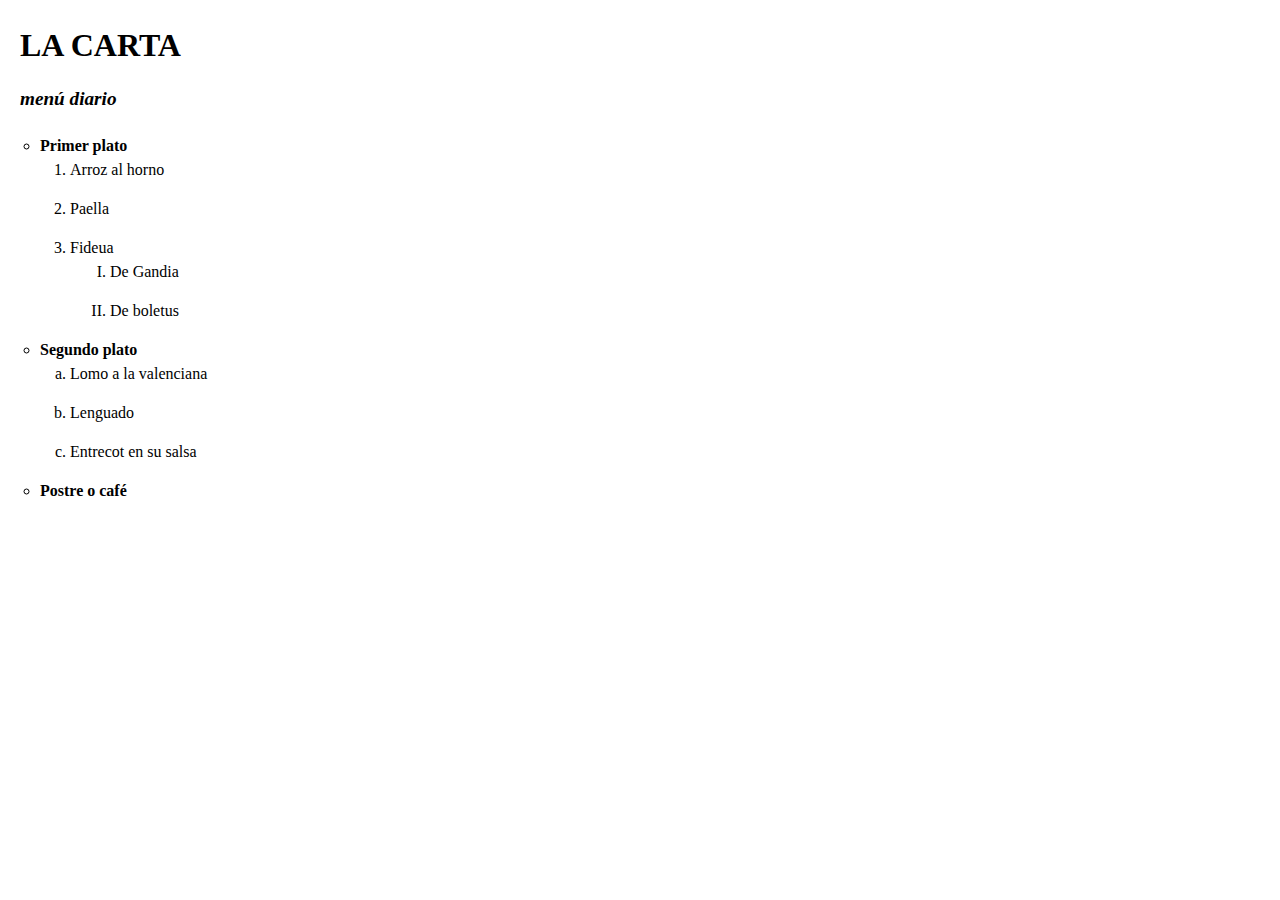
<file: ejercicio 1.4/1.4.1/index.html>
<!DOCTYPE html>
<html lang="en">
<head>
    <meta charset="UTF-8">
    <meta name="viewport" content="width=device-width, initial-scale=1.0">
    <title>menu</title>
    <link rel="stylesheet" href="style.css">
</head>
<body>
    <h1>LA CARTA</h1>
    <h2>menú diario</h2>

    <ul>
        <li>
            <strong>Primer plato</strong>
            <ol>
                <li>Arroz al horno</li>
                <li>Paella</li>
                <li>Fideua
                    <ol type="I">
                        <li>De Gandia</li>
                        <li>De boletus</li>
                    </ol>
                </li>
            </ol>
        </li>
        <li>
            <strong>Segundo plato</strong>
            <ol type="a">
                <li>Lomo a la valenciana</li>
                <li>Lenguado</li>
                <li>Entrecot en su salsa</li>
            </ol>
        </li>
        <li>
            <strong>Postre o café</strong>
        </li>
    </ul>
</body>
</html>
</file>
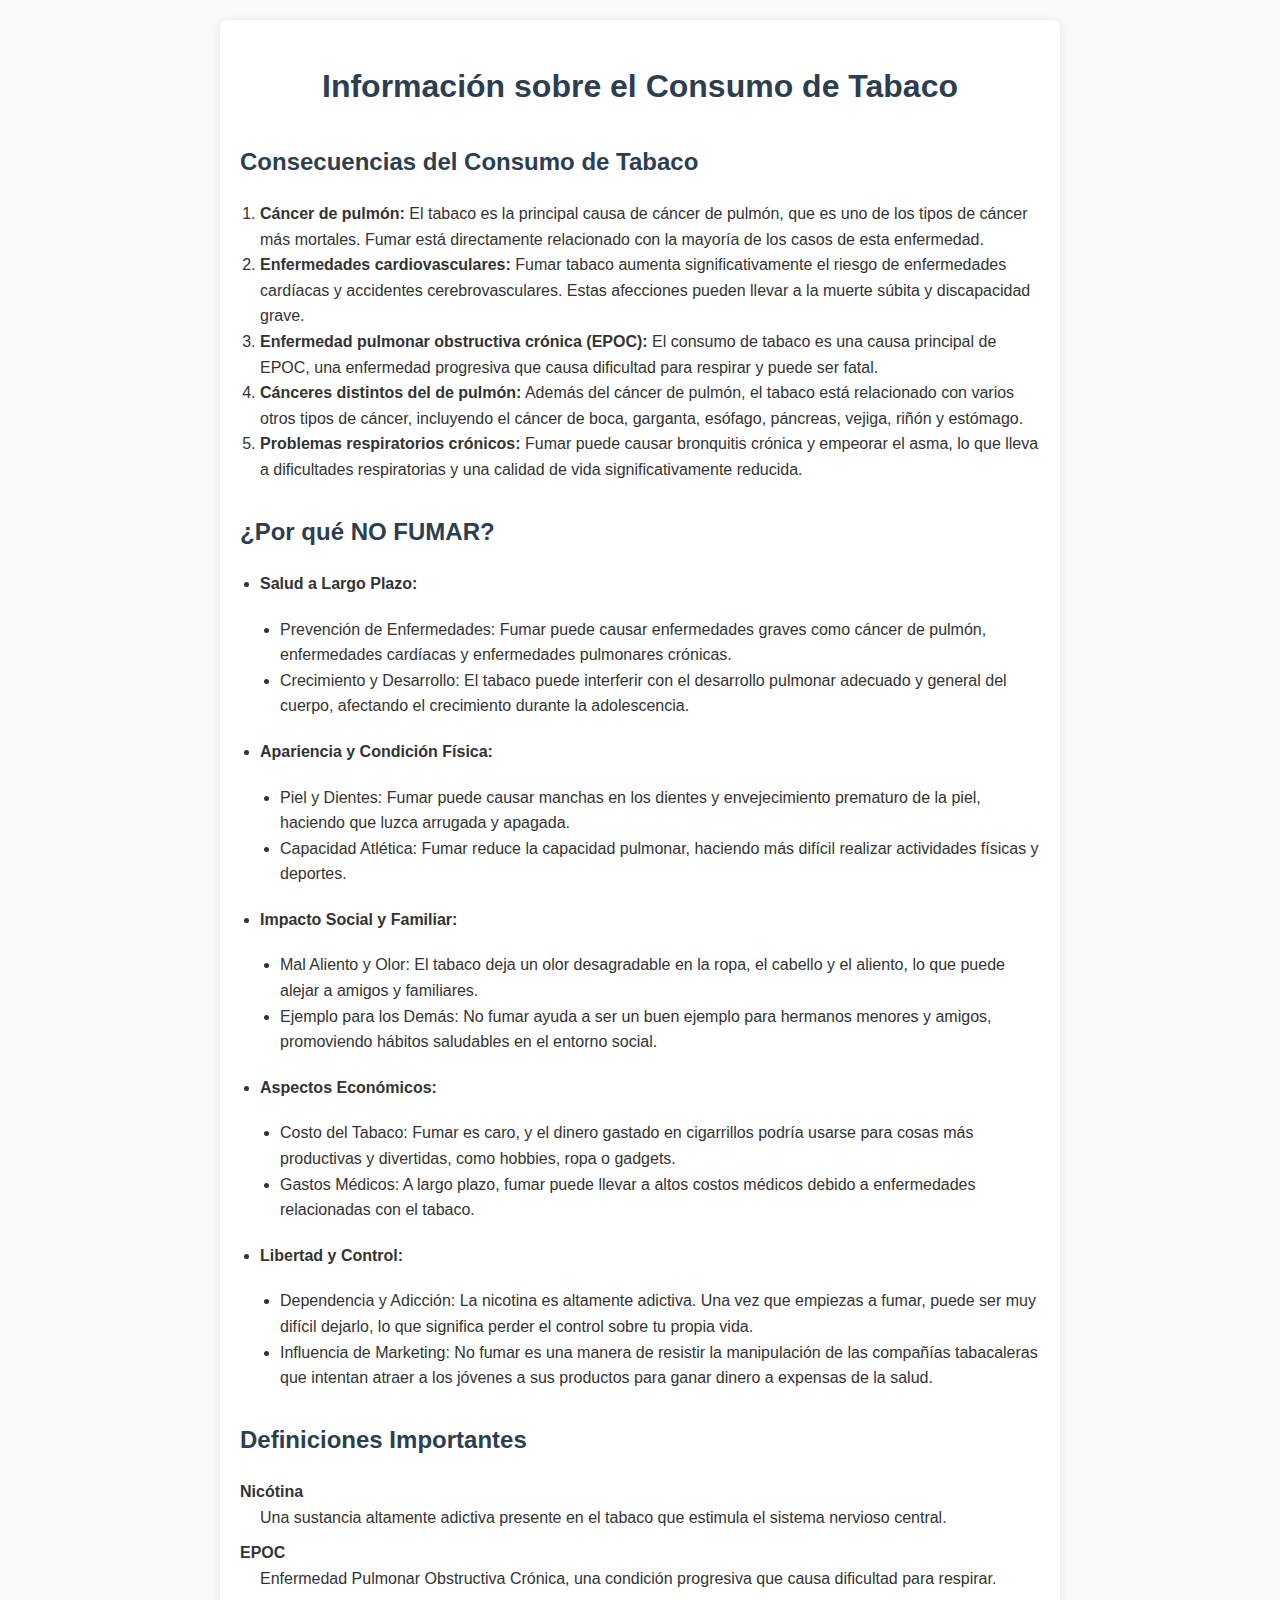
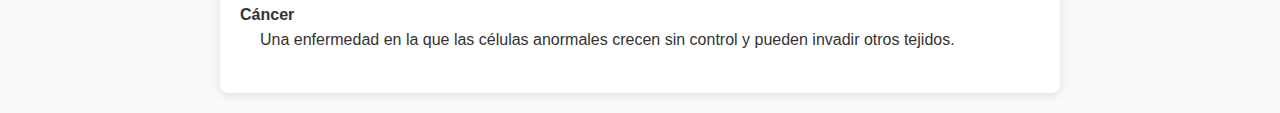
<file: ejercicio 1.4/1.4.2/index.html>
<!DOCTYPE html>
<html lang="en">
<head>
    <meta charset="UTF-8">
    <meta name="viewport" content="width=device-width, initial-scale=1.0">
    <title>Document</title>
    <link rel="stylesheet" href="style.css">
</head>
<body>
    <div class="container">
        <h1>Información sobre el Consumo de Tabaco</h1>

        <h2>Consecuencias del Consumo de Tabaco</h2>
        <ol>
            <li><strong>Cáncer de pulmón:</strong> El tabaco es la principal causa de cáncer de pulmón, que es uno de los tipos de cáncer más mortales. Fumar está directamente relacionado con la mayoría de los casos de esta enfermedad.</li>
            <li><strong>Enfermedades cardiovasculares:</strong> Fumar tabaco aumenta significativamente el riesgo de enfermedades cardíacas y accidentes cerebrovasculares. Estas afecciones pueden llevar a la muerte súbita y discapacidad grave.</li>
            <li><strong>Enfermedad pulmonar obstructiva crónica (EPOC):</strong> El consumo de tabaco es una causa principal de EPOC, una enfermedad progresiva que causa dificultad para respirar y puede ser fatal.</li>
            <li><strong>Cánceres distintos del de pulmón:</strong> Además del cáncer de pulmón, el tabaco está relacionado con varios otros tipos de cáncer, incluyendo el cáncer de boca, garganta, esófago, páncreas, vejiga, riñón y estómago.</li>
            <li><strong>Problemas respiratorios crónicos:</strong> Fumar puede causar bronquitis crónica y empeorar el asma, lo que lleva a dificultades respiratorias y una calidad de vida significativamente reducida.</li>
        </ol>

        <h2>¿Por qué NO FUMAR?</h2>
        <ul>
            <li><strong>Salud a Largo Plazo:</strong>
                <ul>
                    <li>Prevención de Enfermedades: Fumar puede causar enfermedades graves como cáncer de pulmón, enfermedades cardíacas y enfermedades pulmonares crónicas.</li>
                    <li>Crecimiento y Desarrollo: El tabaco puede interferir con el desarrollo pulmonar adecuado y general del cuerpo, afectando el crecimiento durante la adolescencia.</li>
                </ul>
            </li>
            <li><strong>Apariencia y Condición Física:</strong>
                <ul>
                    <li>Piel y Dientes: Fumar puede causar manchas en los dientes y envejecimiento prematuro de la piel, haciendo que luzca arrugada y apagada.</li>
                    <li>Capacidad Atlética: Fumar reduce la capacidad pulmonar, haciendo más difícil realizar actividades físicas y deportes.</li>
                </ul>
            </li>
            <li><strong>Impacto Social y Familiar:</strong>
                <ul>
                    <li>Mal Aliento y Olor: El tabaco deja un olor desagradable en la ropa, el cabello y el aliento, lo que puede alejar a amigos y familiares.</li>
                    <li>Ejemplo para los Demás: No fumar ayuda a ser un buen ejemplo para hermanos menores y amigos, promoviendo hábitos saludables en el entorno social.</li>
                </ul>
            </li>
            <li><strong>Aspectos Económicos:</strong>
                <ul>
                    <li>Costo del Tabaco: Fumar es caro, y el dinero gastado en cigarrillos podría usarse para cosas más productivas y divertidas, como hobbies, ropa o gadgets.</li>
                    <li>Gastos Médicos: A largo plazo, fumar puede llevar a altos costos médicos debido a enfermedades relacionadas con el tabaco.</li>
                </ul>
            </li>
            <li><strong>Libertad y Control:</strong>
                <ul>
                    <li>Dependencia y Adicción: La nicotina es altamente adictiva. Una vez que empiezas a fumar, puede ser muy difícil dejarlo, lo que significa perder el control sobre tu propia vida.</li>
                    <li>Influencia de Marketing: No fumar es una manera de resistir la manipulación de las compañías tabacaleras que intentan atraer a los jóvenes a sus productos para ganar dinero a expensas de la salud.</li>
                </ul>
            </li>
        </ul>

        <h2>Definiciones Importantes</h2>
        <dl>
            <dt>Nicótina</dt>
            <dd>Una sustancia altamente adictiva presente en el tabaco que estimula el sistema nervioso central.</dd>
            <dt>EPOC</dt>
            <dd>Enfermedad Pulmonar Obstructiva Crónica, una condición progresiva que causa dificultad para respirar.</dd>
            <dt>Cáncer</dt>
            <dd>Una enfermedad en la que las células anormales crecen sin control y pueden invadir otros tejidos.</dd>
        </dl>
    </div>
</body>
</html>
</file>
<file: ejercicio 1.4/1.4.1/style.css>
body {
    font-family: "Times New Roman", serif;
    margin: 20px;
    background-color: #ffffff;
    color: #000000;
    line-height: 1.5;
}


h1 {
    text-align: left;
    font-size: 2rem;
    font-weight: bold;
    text-transform: uppercase;
    margin-bottom: 10px;
}

h2 {
    text-align: left;
    font-size: 1.2rem;
    margin-bottom: 20px;
    font-style: italic;
    text-transform: lowercase;
}


ul {
    list-style: circle;
    padding-left: 20px;
}

ul li {
    margin-bottom: 15px;
}

ol {
    margin-left: 20px;
    padding-left: 10px;
}

ol[type="I"] {
    margin-left: 30px;
}
</file>
<file: ejercicio 1.4/1.4.2/style.css>
body {
    font-family: Arial, sans-serif;
    margin: 20px;
    background-color: #f9f9f9;
    color: #333;
    line-height: 1.6;
}

h1, h2 {
    color: #2c3e50;
}

h1 {
    text-align: center;
    margin-bottom: 30px;
}

h2 {
    margin-top: 30px;
}

ul, ol {
    margin: 20px 0;
    padding-left: 20px;
}

ul {
    list-style-type: disc;
}

ol {
    list-style-type: decimal;
}

dl {
    margin: 20px 0;
}

dt {
    font-weight: bold;
    margin-top: 10px;
}

dd {
    margin-left: 20px;
}

.container {
    max-width: 800px;
    margin: auto;
    background: #ffffff;
    padding: 20px;
    border-radius: 8px;
    box-shadow: 0 2px 10px rgba(0, 0, 0, 0.1);
}
</file>
